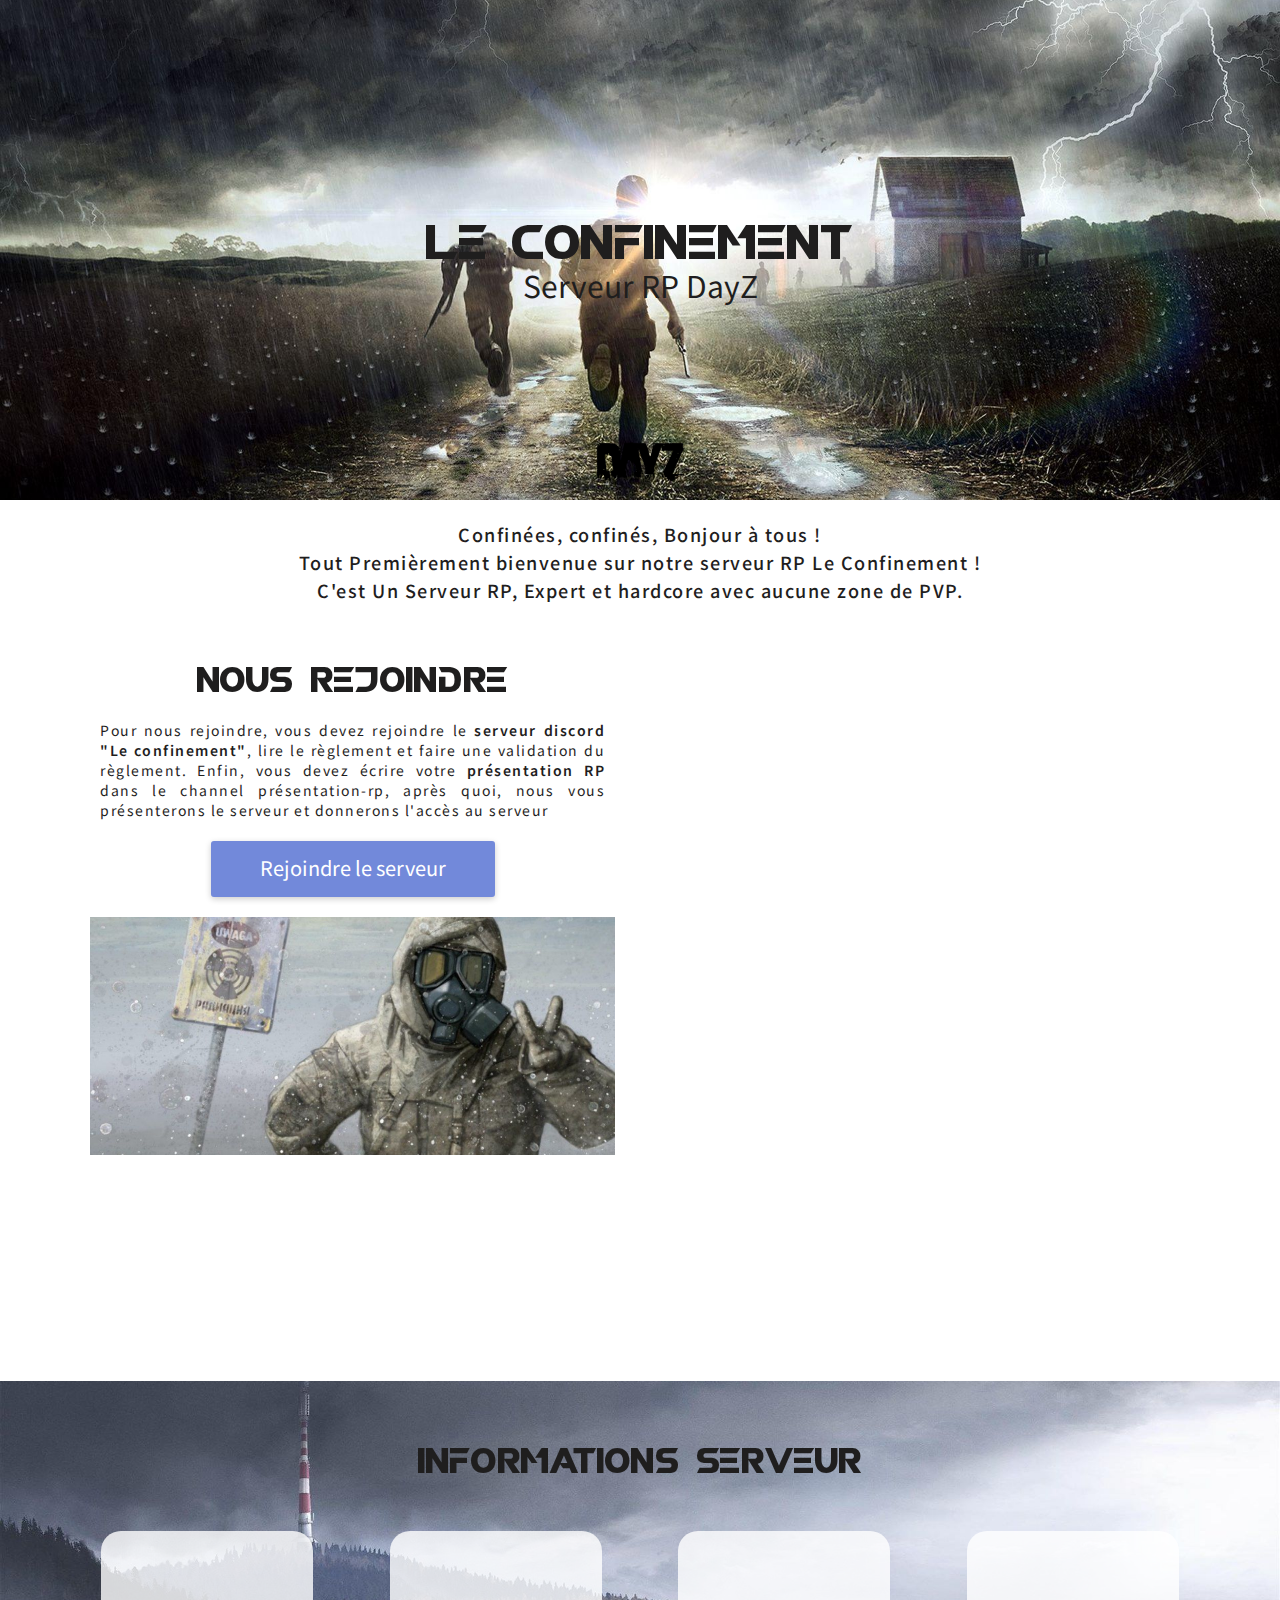
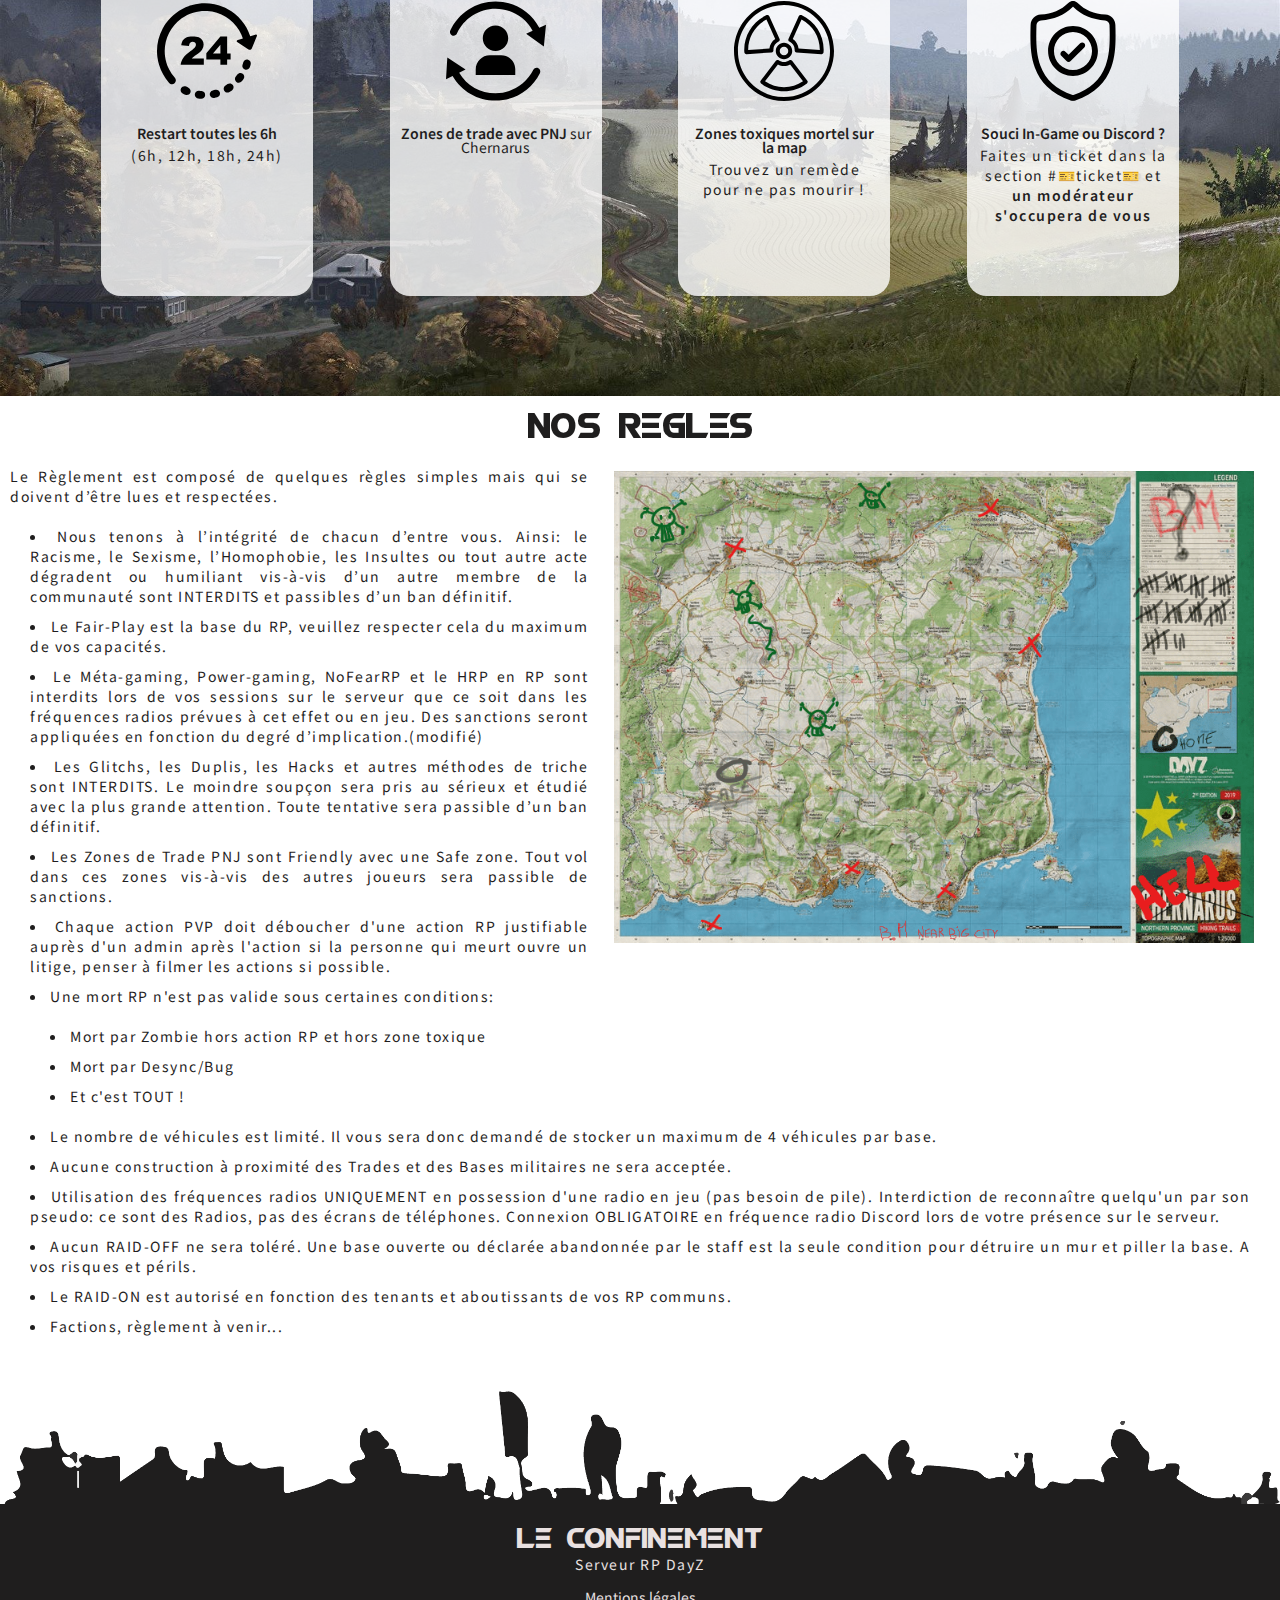
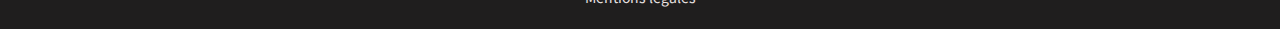
<file: index.html>
<!DOCTYPE html>
<html lang="fr">
<head>
    <meta charset="UTF-8">
    <meta name="viewport" content="width=device-width, initial-scale=1.0">
    <meta description="Bienvenue sur le confinement ! Ce serveur DayZ RP est hardcore avec aucune zone de PVP.">
    <link rel="stylesheet" href="./css/reset.css">
    <link rel="stylesheet" href="./css/style.css">
    <link rel="preconnect" href="https://fonts.gstatic.com">
    <link href="https://fonts.googleapis.com/css2?family=Noto+Sans+JP:wght@100;300;400;500;700;900&display=swap" rel="stylesheet"> 
    <title>Le confinement - Serveur RP DayZ</title>
</head>
<body>
    <header>
        <h1>Le confinement</h1>
        <h2>Serveur RP DayZ</h2>
        <img src="./img/DayZ_Logo.png" alt="">
    </header>
    <section class="presentation">
        <div class="presentation__intro">
            <p>Confinées, confinés, Bonjour à tous !</p>
            <p>Tout Premièrement bienvenue sur notre serveur RP Le Confinement ! </p>
            <p>C'est Un Serveur RP, Expert et hardcore avec aucune zone de PVP.</p>
        </div>
        <div class="presentation__join">
            <h2>Nous rejoindre</h2>
            <p>Pour nous rejoindre, vous devez rejoindre le <strong>serveur discord "Le confinement"</strong>, lire le règlement et faire une validation du règlement. Enfin, vous devez écrire votre <strong>présentation RP</strong> dans le channel présentation-rp, après quoi, nous vous présenterons le serveur et donnerons l'accès au serveur</p>
            <a class="presentation__button" href="https://discord.gg/dcrGz8GUqh">Rejoindre le serveur</a>
            <img class="presentation__img" src="./img/peace.jpg" alt="">
        </div>
        <div class="presentation__discord">
            <iframe src="https://discord.com/widget?id=793442986280615947&theme=dark" width="350" height="500" allowtransparency="true" frameborder="0" sandbox="allow-popups allow-popups-to-escape-sandbox allow-same-origin allow-scripts"></iframe>
        </div>
    </section>
    <section class="info">
        <h2>Informations serveur</h2>
        <div class="info__content">
            <figure>
                <img src="./img/24-hour-service.svg" alt="horloge">
                <figcaption><strong>Restart toutes les 6h</strong><p>(6h, 12h, 18h, 24h)</p></figcaption>
            </figure>
            <figure>
                <img src="./img/refresh-user-sign.svg" alt="trade icon">
                <figcaption><strong>Zones de trade avec PNJ</strong> sur Chernarus</figcaption>
            </figure>
            <figure>
                <img src="./img/radiation.svg" alt="toxic icon">
                <figcaption><strong>Zones toxiques mortel sur la map</strong><p>Trouvez un remède pour ne pas mourir !</p></figcaption>
            </figure>
            <figure>
                <img src="./img/shield.svg" alt="safety icon">
                <figcaption><strong>Souci In-Game ou Discord ?</strong><p>Faites un ticket dans la section #🎫ticket🎫 et <strong>un modérateur s'occupera de vous</strong></p></figcaption>
            </figure>
        </div>
    </section>
    <section class="regles">
        <h2>Nos regles</h2>
        <img class="regles__img" src="./img/map_site.png" alt="carte DayZ serveur le confinement">
        <div class="regles__text">
            <p>Le Règlement est composé de quelques règles simples mais qui se doivent d’être lues et respectées.</p>
            <ul class="regles__list">
                <li>Nous tenons à l’intégrité de chacun d’entre vous. Ainsi: le Racisme, le Sexisme, l’Homophobie, les Insultes ou tout autre acte dégradent ou humiliant vis-à-vis d’un autre membre de la communauté sont INTERDITS et passibles d’un ban définitif.</li>
                <li>Le Fair-Play est la base du RP, veuillez respecter cela du maximum de vos capacités.</li>
                <li>Le Méta-gaming, Power-gaming, NoFearRP et le HRP en RP sont interdits lors de vos sessions sur le serveur que ce soit dans les fréquences radios prévues à cet effet ou en jeu. Des sanctions seront appliquées en fonction du degré d’implication.(modifié)</li>
                <li>Les Glitchs, les Duplis, les Hacks et autres méthodes de triche sont INTERDITS. Le moindre soupçon sera pris au sérieux et étudié avec la plus grande attention. Toute tentative sera passible d’un ban définitif.</li>
                <li>Les Zones de Trade PNJ sont Friendly avec une Safe zone. Tout vol dans ces zones vis-à-vis des autres joueurs sera passible de sanctions.</li>
                <li>Chaque action PVP doit déboucher d'une action RP justifiable auprès d'un admin après l'action si la personne qui meurt ouvre un litige, penser à filmer les actions si possible.</li>
                <li>Une mort RP n'est pas valide sous certaines conditions:
                    <ul class="regles__list--2">
                        <li>Mort par Zombie hors action RP et hors zone toxique</li>
                        <li>Mort par Desync/Bug</li>
                        <li>Et c'est TOUT !</li>
                    </ul>
                </li>
                <li>Le nombre de véhicules est limité. Il vous sera donc demandé de stocker un maximum de 4 véhicules par base.</li>
                <li>Aucune construction à proximité des Trades et des Bases militaires ne sera acceptée.</li>
                <li>Utilisation des fréquences radios UNIQUEMENT en possession d'une radio en jeu (pas besoin de pile). Interdiction de reconnaître quelqu'un par son pseudo: ce sont des Radios, pas des écrans de téléphones. Connexion OBLIGATOIRE en fréquence radio Discord lors de votre présence sur le serveur.</li>
                <li>Aucun RAID-OFF ne sera toléré. Une base ouverte ou déclarée abandonnée par le staff est la seule condition pour détruire un mur et piller la base. A vos risques et périls.</li>
                <li>Le RAID-ON est autorisé en fonction des tenants et aboutissants de vos RP communs.</li>
                <li>Factions, règlement à venir...</li>
            </ul>
        </div>
    </section>
    <footer>
        <img src="./img/footer.png" alt="">
        <h3>Le confinement</h3>
        <p>Serveur RP DayZ</p>
        <a href="./legacynotices.html">Mentions légales</a>
    </footer>
</body>
</html>
</file>
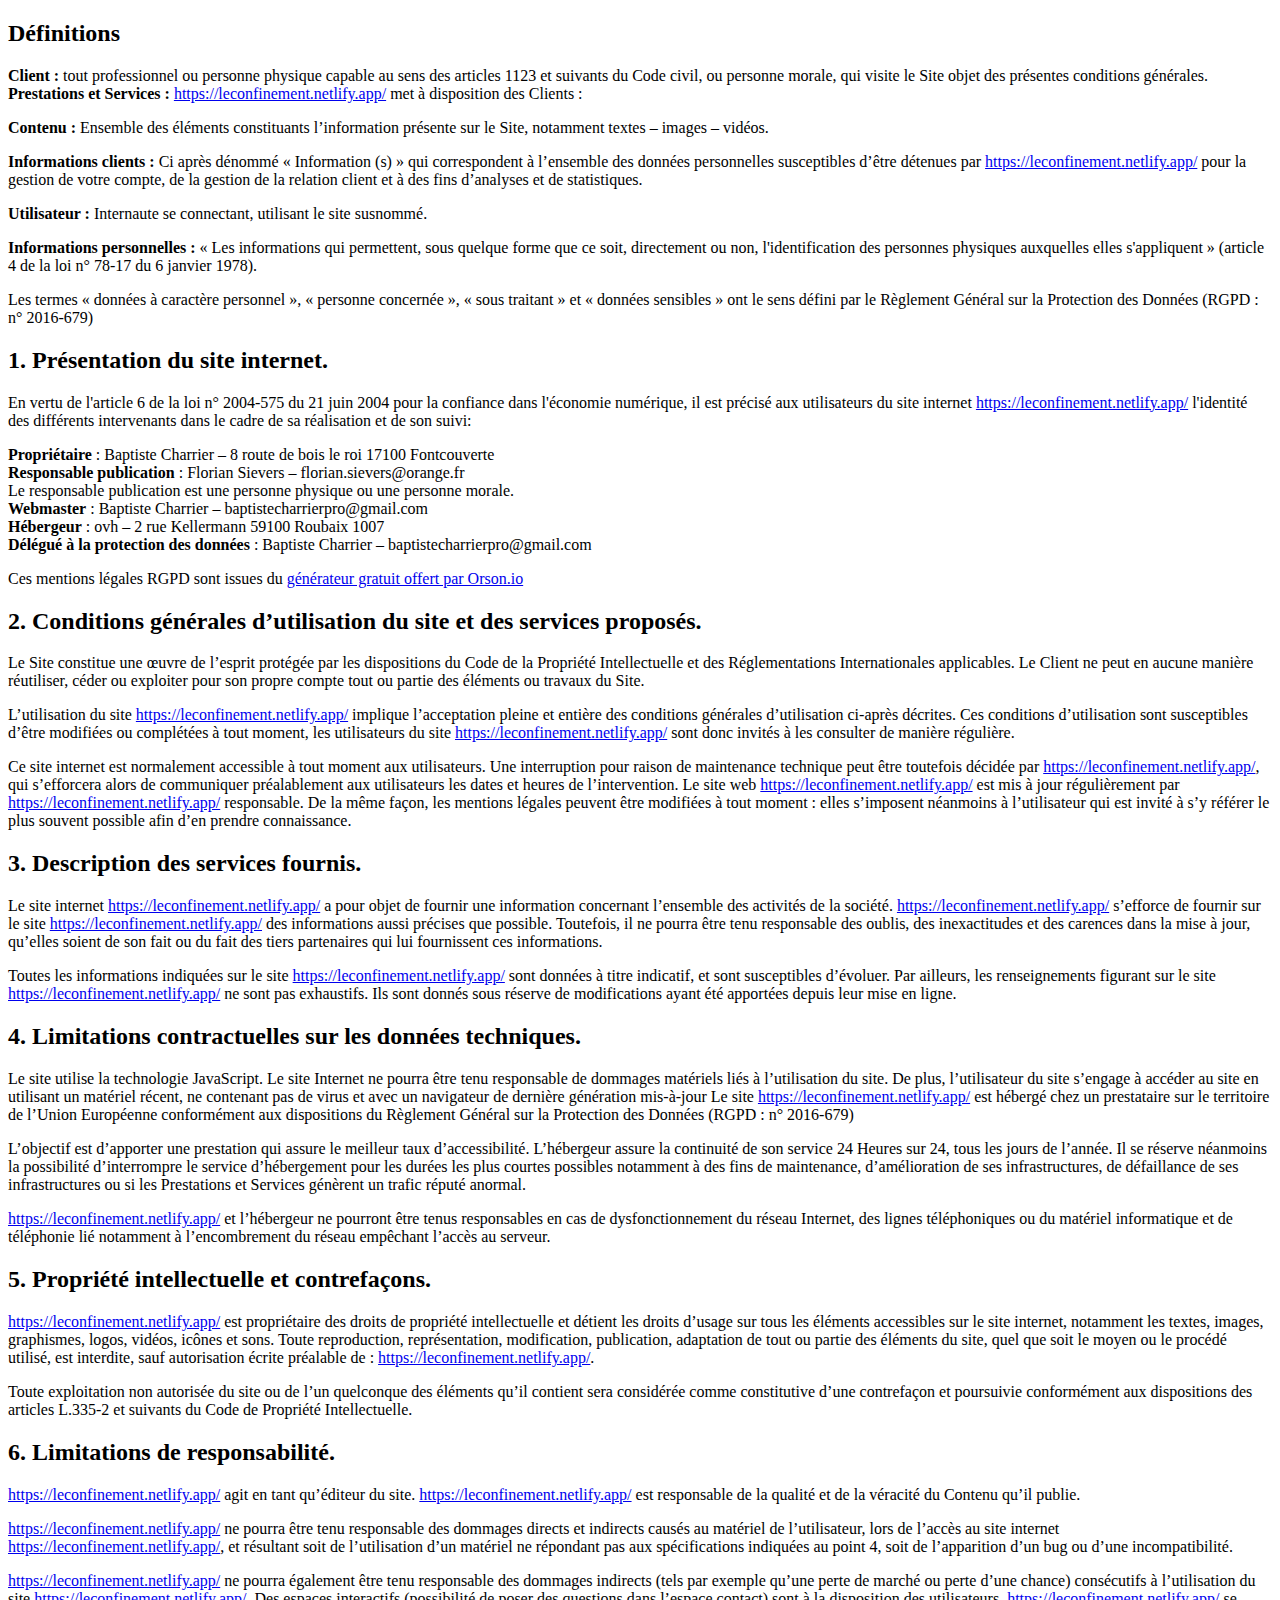
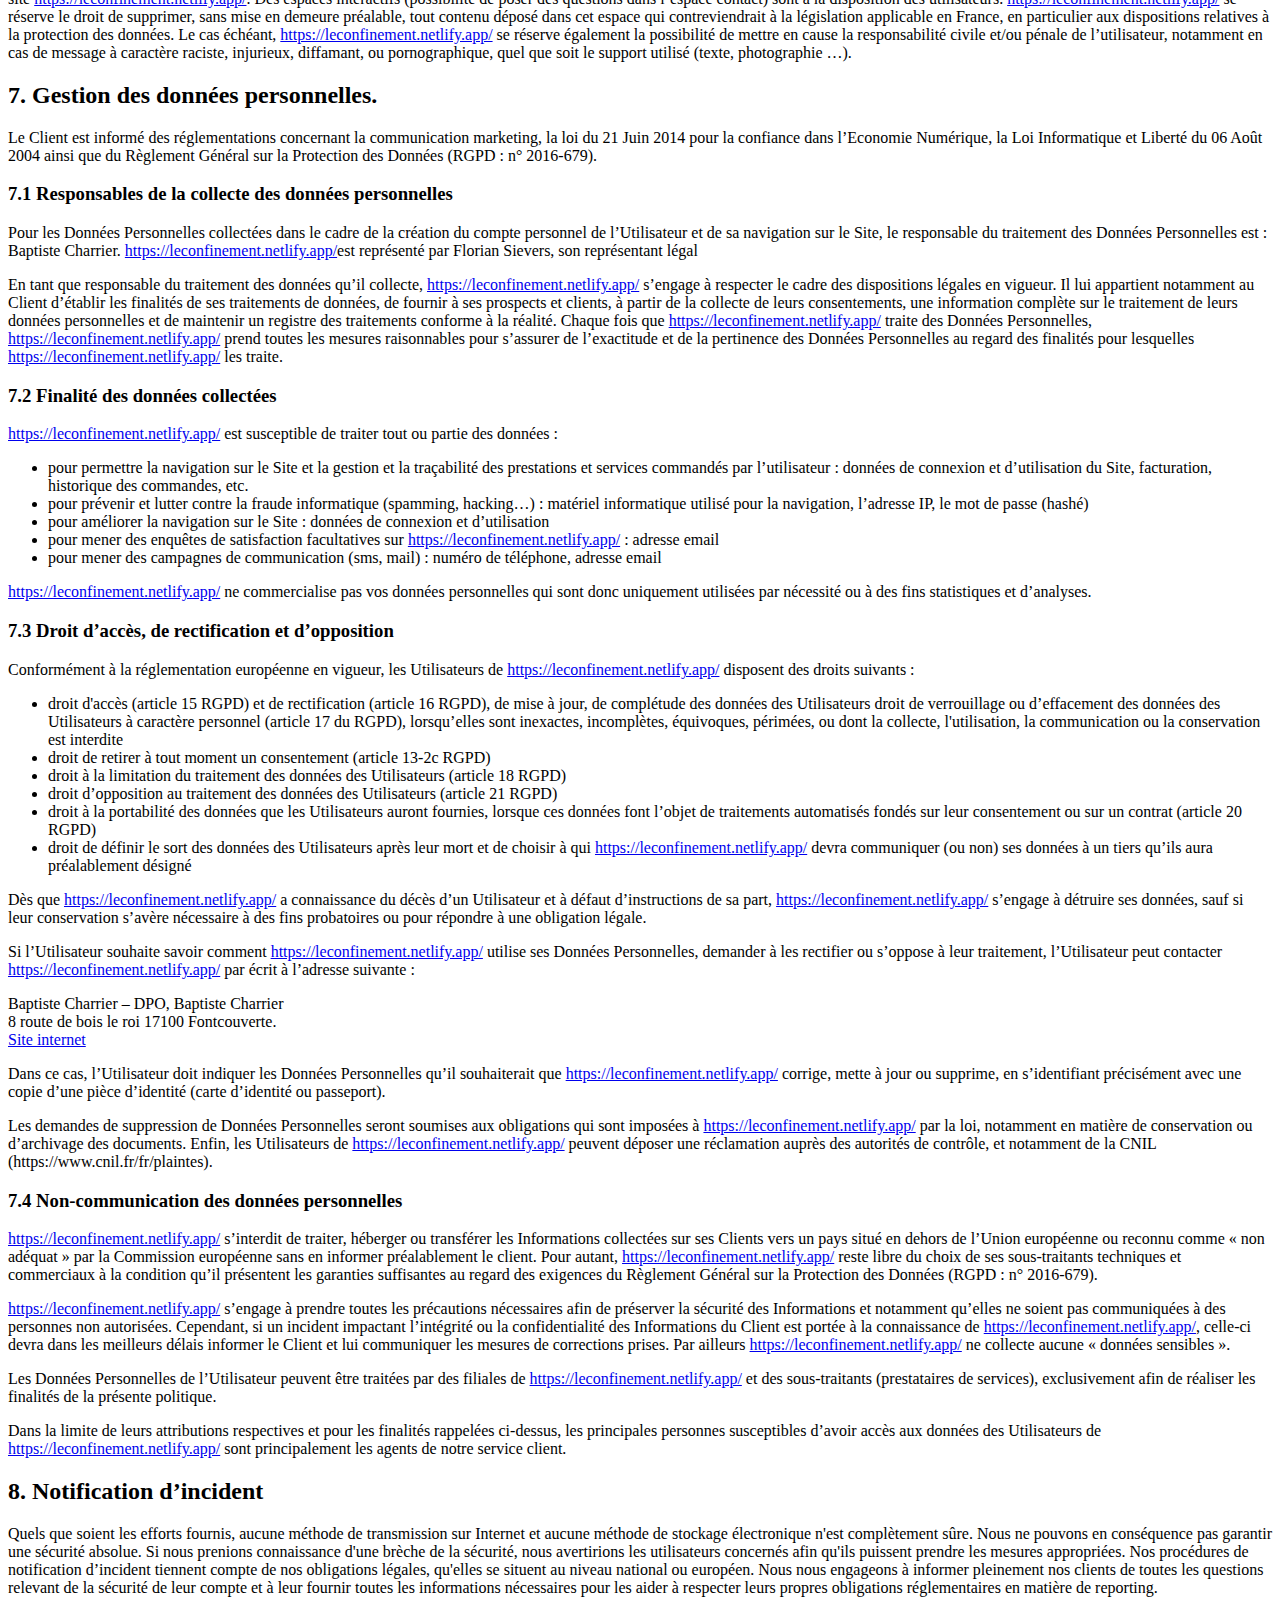
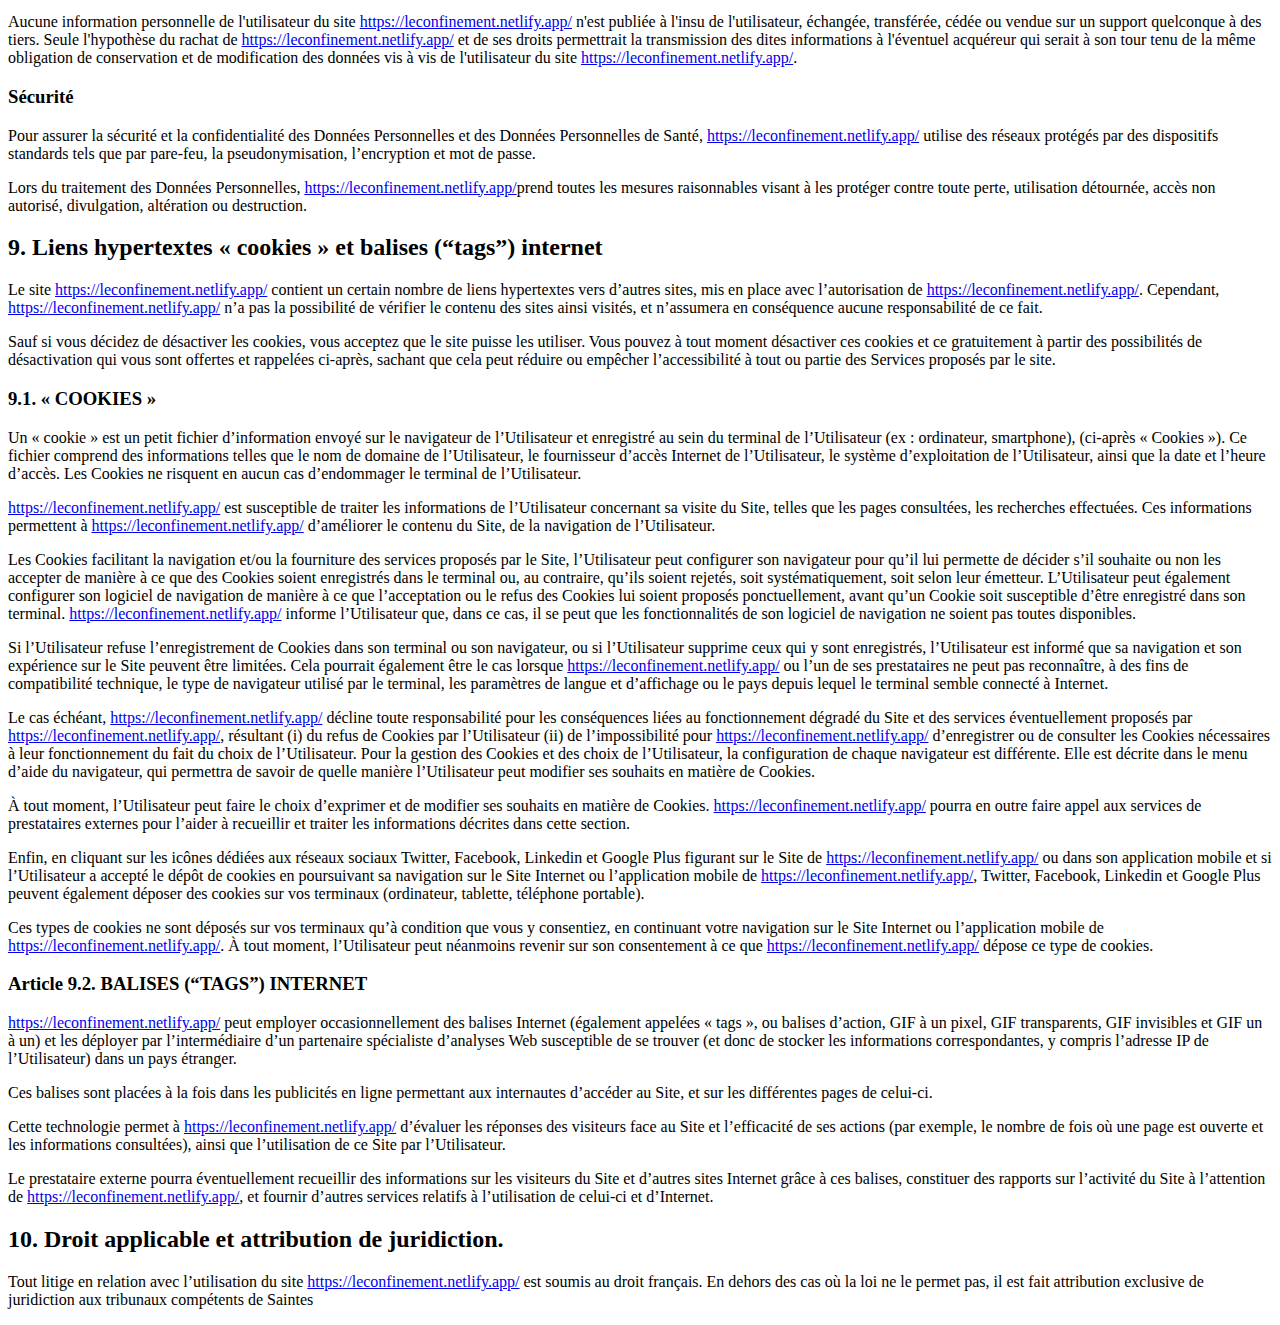
<file: legacynotices.html>
<!DOCTYPE html>
<html lang="fr">
<head>
    <meta charset="UTF-8">
    <meta name="viewport" content="width=device-width, initial-scale=1.0">
    <title>Le confinement - Serveur RP DayZ Mentions légales</title>
</head>
<body>
       
    <h2>Définitions</h2>
    <p><b>Client :</b> tout professionnel ou personne physique capable au sens des articles 1123 et suivants du Code civil, ou personne morale, qui visite le Site objet des présentes conditions générales.<br>
    <b>Prestations et Services :</b> <a href="https://leconfinement.netlify.app/">https://leconfinement.netlify.app/</a> met à disposition des Clients :</p>

    <p><b>Contenu :</b> Ensemble des éléments constituants l’information présente sur le Site, notamment textes – images – vidéos.</p>

    <p><b>Informations clients :</b> Ci après dénommé « Information (s) » qui correspondent à l’ensemble des données personnelles susceptibles d’être détenues par <a href="https://leconfinement.netlify.app/">https://leconfinement.netlify.app/</a> pour la gestion de votre compte, de la gestion de la relation client et à des fins d’analyses et de statistiques.</p>


    <p><b>Utilisateur :</b> Internaute se connectant, utilisant le site susnommé.</p>
    <p><b>Informations personnelles :</b> « Les informations qui permettent, sous quelque forme que ce soit, directement ou non, l'identification des personnes physiques auxquelles elles s'appliquent » (article 4 de la loi n° 78-17 du 6 janvier 1978).</p>
    <p>Les termes « données à caractère personnel », « personne concernée », « sous traitant » et « données sensibles » ont le sens défini par le Règlement Général sur la Protection des Données (RGPD : n° 2016-679)</p>

    <h2>1. Présentation du site internet.</h2>
    <p>En vertu de l'article 6 de la loi n° 2004-575 du 21 juin 2004 pour la confiance dans l'économie numérique, il est précisé aux utilisateurs du site internet <a href="https://leconfinement.netlify.app/">https://leconfinement.netlify.app/</a> l'identité des différents intervenants dans le cadre de sa réalisation et de son suivi:
    </p><p><strong>Propriétaire</strong> :   Baptiste Charrier   – 8 route de bois le roi 17100 Fontcouverte<br>
                  
    <strong>Responsable publication</strong> : Florian Sievers – florian.sievers@orange.fr<br>
    Le responsable publication est une personne physique ou une personne morale.<br>
    <strong>Webmaster</strong> : Baptiste Charrier – baptistecharrierpro@gmail.com<br>
    <strong>Hébergeur</strong> : ovh – 2 rue Kellermann 59100 Roubaix 1007<br>
    <strong>Délégué à la protection des données</strong> : Baptiste Charrier – baptistecharrierpro@gmail.com<br>
    </p>

    <div ng-bind-html="linkHTML"><p>Ces mentions légales RGPD sont issues du <a href="https://fr.orson.io/1371/generateur-mentions-legales" title="générateur gratuit offert par Orson.io">générateur gratuit offert par Orson.io</a></p></div>



    <h2>2. Conditions générales d’utilisation du site et des services proposés.</h2>

    <p>Le Site constitue une œuvre de l’esprit protégée par les dispositions du Code de la Propriété Intellectuelle et des Réglementations Internationales applicables. 
    Le Client ne peut en aucune manière réutiliser, céder ou exploiter pour son propre compte tout ou partie des éléments ou travaux du Site.</p>

    <p>L’utilisation du site <a href="https://leconfinement.netlify.app/">https://leconfinement.netlify.app/</a> implique l’acceptation pleine et entière des conditions générales d’utilisation ci-après décrites. Ces conditions d’utilisation sont susceptibles d’être modifiées ou complétées à tout moment, les utilisateurs du site <a href="https://leconfinement.netlify.app/">https://leconfinement.netlify.app/</a> sont donc invités à les consulter de manière régulière.</p>

    <p>Ce site internet est normalement accessible à tout moment aux utilisateurs. Une interruption pour raison de maintenance technique peut être toutefois décidée par <a href="https://leconfinement.netlify.app/">https://leconfinement.netlify.app/</a>, qui s’efforcera alors de communiquer préalablement aux utilisateurs les dates et heures de l’intervention.
    Le site web <a href="https://leconfinement.netlify.app/">https://leconfinement.netlify.app/</a> est mis à jour régulièrement par <a href="https://leconfinement.netlify.app/">https://leconfinement.netlify.app/</a> responsable. De la même façon, les mentions légales peuvent être modifiées à tout moment : elles s’imposent néanmoins à l’utilisateur qui est invité à s’y référer le plus souvent possible afin d’en prendre connaissance.</p>

    <h2>3. Description des services fournis.</h2>

    <p>Le site internet <a href="https://leconfinement.netlify.app/">https://leconfinement.netlify.app/</a> a pour objet de fournir une information concernant l’ensemble des activités de la société.
    <a href="https://leconfinement.netlify.app/">https://leconfinement.netlify.app/</a> s’efforce de fournir sur le site <a href="https://leconfinement.netlify.app/">https://leconfinement.netlify.app/</a> des informations aussi précises que possible. Toutefois, il ne pourra être tenu responsable des oublis, des inexactitudes et des carences dans la mise à jour, qu’elles soient de son fait ou du fait des tiers partenaires qui lui fournissent ces informations.</p>

    <p>Toutes les informations indiquées sur le site <a href="https://leconfinement.netlify.app/">https://leconfinement.netlify.app/</a> sont données à titre indicatif, et sont susceptibles d’évoluer. Par ailleurs, les renseignements figurant sur le site <a href="https://leconfinement.netlify.app/">https://leconfinement.netlify.app/</a> ne sont pas exhaustifs. Ils sont donnés sous réserve de modifications ayant été apportées depuis leur mise en ligne.</p>

    <h2>4. Limitations contractuelles sur les données techniques.</h2>

    <p>Le site utilise la technologie JavaScript.

    Le site Internet ne pourra être tenu responsable de dommages matériels liés à l’utilisation du site. De plus, l’utilisateur du site s’engage à accéder au site en utilisant un matériel récent, ne contenant pas de virus et avec un navigateur de dernière génération mis-à-jour
    Le site <a href="https://leconfinement.netlify.app/">https://leconfinement.netlify.app/</a> est hébergé chez un prestataire sur le territoire de l’Union Européenne conformément aux dispositions du Règlement Général sur la Protection des Données (RGPD : n° 2016-679)</p>

    <p>L’objectif est d’apporter une prestation qui assure le meilleur taux d’accessibilité. L’hébergeur assure la continuité de son service 24 Heures sur 24, tous les jours de l’année. Il se réserve néanmoins la possibilité d’interrompre le service d’hébergement pour les durées les plus courtes possibles notamment à des fins de maintenance, d’amélioration de ses infrastructures, de défaillance de ses infrastructures ou si les Prestations et Services génèrent un trafic réputé anormal.</p>

    <p><a href="https://leconfinement.netlify.app/">https://leconfinement.netlify.app/</a> et l’hébergeur ne pourront être tenus responsables en cas de dysfonctionnement du réseau Internet, des lignes téléphoniques ou du matériel informatique et de téléphonie lié notamment à l’encombrement du réseau empêchant l’accès au serveur.</p>

    <h2>5. Propriété intellectuelle et contrefaçons.</h2>

    <p><a href="https://leconfinement.netlify.app/">https://leconfinement.netlify.app/</a> est propriétaire des droits de propriété intellectuelle et détient les droits d’usage sur tous les éléments accessibles sur le site internet, notamment les textes, images, graphismes, logos, vidéos, icônes et sons.
    Toute reproduction, représentation, modification, publication, adaptation de tout ou partie des éléments du site, quel que soit le moyen ou le procédé utilisé, est interdite, sauf autorisation écrite préalable de : <a href="https://leconfinement.netlify.app/">https://leconfinement.netlify.app/</a>.</p>

    <p>Toute exploitation non autorisée du site ou de l’un quelconque des éléments qu’il contient sera considérée comme constitutive d’une contrefaçon et poursuivie conformément aux dispositions des articles L.335-2 et suivants du Code de Propriété Intellectuelle.</p>

    <h2>6. Limitations de responsabilité.</h2>

    <p><a href="https://leconfinement.netlify.app/">https://leconfinement.netlify.app/</a> agit en tant qu’éditeur du site. <a href="https://leconfinement.netlify.app/">https://leconfinement.netlify.app/</a>  est responsable de la qualité et de la véracité du Contenu qu’il publie. </p>

    <p><a href="https://leconfinement.netlify.app/">https://leconfinement.netlify.app/</a> ne pourra être tenu responsable des dommages directs et indirects causés au matériel de l’utilisateur, lors de l’accès au site internet <a href="https://leconfinement.netlify.app/">https://leconfinement.netlify.app/</a>, et résultant soit de l’utilisation d’un matériel ne répondant pas aux spécifications indiquées au point 4, soit de l’apparition d’un bug ou d’une incompatibilité.</p>

    <p><a href="https://leconfinement.netlify.app/">https://leconfinement.netlify.app/</a> ne pourra également être tenu responsable des dommages indirects (tels par exemple qu’une perte de marché ou perte d’une chance) consécutifs à l’utilisation du site <a href="https://leconfinement.netlify.app/">https://leconfinement.netlify.app/</a>.
    Des espaces interactifs (possibilité de poser des questions dans l’espace contact) sont à la disposition des utilisateurs. <a href="https://leconfinement.netlify.app/">https://leconfinement.netlify.app/</a> se réserve le droit de supprimer, sans mise en demeure préalable, tout contenu déposé dans cet espace qui contreviendrait à la législation applicable en France, en particulier aux dispositions relatives à la protection des données. Le cas échéant, <a href="https://leconfinement.netlify.app/">https://leconfinement.netlify.app/</a> se réserve également la possibilité de mettre en cause la responsabilité civile et/ou pénale de l’utilisateur, notamment en cas de message à caractère raciste, injurieux, diffamant, ou pornographique, quel que soit le support utilisé (texte, photographie …).</p>

    <h2>7. Gestion des données personnelles.</h2>

    <p>Le Client est informé des réglementations concernant la communication marketing, la loi du 21 Juin 2014 pour la confiance dans l’Economie Numérique, la Loi Informatique et Liberté du 06 Août 2004 ainsi que du Règlement Général sur la Protection des Données (RGPD : n° 2016-679). </p>

    <h3>7.1 Responsables de la collecte des données personnelles</h3>

    <p>Pour les Données Personnelles collectées dans le cadre de la création du compte personnel de l’Utilisateur et de sa navigation sur le Site, le responsable du traitement des Données Personnelles est : Baptiste Charrier. <a href="https://leconfinement.netlify.app/">https://leconfinement.netlify.app/</a>est représenté par Florian Sievers, son représentant légal</p>

    <p>En tant que responsable du traitement des données qu’il collecte, <a href="https://leconfinement.netlify.app/">https://leconfinement.netlify.app/</a> s’engage à respecter le cadre des dispositions légales en vigueur. Il lui appartient notamment au Client d’établir les finalités de ses traitements de données, de fournir à ses prospects et clients, à partir de la collecte de leurs consentements, une information complète sur le traitement de leurs données personnelles et de maintenir un registre des traitements conforme à la réalité.
    Chaque fois que <a href="https://leconfinement.netlify.app/">https://leconfinement.netlify.app/</a> traite des Données Personnelles, <a href="https://leconfinement.netlify.app/">https://leconfinement.netlify.app/</a> prend toutes les mesures raisonnables pour s’assurer de l’exactitude et de la pertinence des Données Personnelles au regard des finalités pour lesquelles <a href="https://leconfinement.netlify.app/">https://leconfinement.netlify.app/</a> les traite.</p>
     
    <h3>7.2 Finalité des données collectées</h3>
     
    <p><a href="https://leconfinement.netlify.app/">https://leconfinement.netlify.app/</a> est susceptible de traiter tout ou partie des données : </p>

    <ul>
      
    <li>pour permettre la navigation sur le Site et la gestion et la traçabilité des prestations et services commandés par l’utilisateur : données de connexion et d’utilisation du Site, facturation, historique des commandes, etc. </li>
     
    <li>pour prévenir et lutter contre la fraude informatique (spamming, hacking…) : matériel informatique utilisé pour la navigation, l’adresse IP, le mot de passe (hashé) </li>
     
    <li>pour améliorer la navigation sur le Site : données de connexion et d’utilisation </li>
     
    <li>pour mener des enquêtes de satisfaction facultatives sur <a href="https://leconfinement.netlify.app/">https://leconfinement.netlify.app/</a> : adresse email </li>
    <li>pour mener des campagnes de communication (sms, mail) : numéro de téléphone, adresse email</li>


    </ul>

    <p><a href="https://leconfinement.netlify.app/">https://leconfinement.netlify.app/</a> ne commercialise pas vos données personnelles qui sont donc uniquement utilisées par nécessité ou à des fins statistiques et d’analyses.</p>
     
    <h3>7.3 Droit d’accès, de rectification et d’opposition</h3>
     
    <p>
    Conformément à la réglementation européenne en vigueur, les Utilisateurs de <a href="https://leconfinement.netlify.app/">https://leconfinement.netlify.app/</a> disposent des droits suivants : </p>
     <ul>

    <li>droit d'accès (article 15 RGPD) et de rectification (article 16 RGPD), de mise à jour, de complétude des données des Utilisateurs droit de verrouillage ou d’effacement des données des Utilisateurs à caractère personnel (article 17 du RGPD), lorsqu’elles sont inexactes, incomplètes, équivoques, périmées, ou dont la collecte, l'utilisation, la communication ou la conservation est interdite </li>
     
    <li>droit de retirer à tout moment un consentement (article 13-2c RGPD) </li>
     
    <li>droit à la limitation du traitement des données des Utilisateurs (article 18 RGPD) </li>
     
    <li>droit d’opposition au traitement des données des Utilisateurs (article 21 RGPD) </li>
     
    <li>droit à la portabilité des données que les Utilisateurs auront fournies, lorsque ces données font l’objet de traitements automatisés fondés sur leur consentement ou sur un contrat (article 20 RGPD) </li>
     
    <li>droit de définir le sort des données des Utilisateurs après leur mort et de choisir à qui <a href="https://leconfinement.netlify.app/">https://leconfinement.netlify.app/</a> devra communiquer (ou non) ses données à un tiers qu’ils aura préalablement désigné</li>
     </ul>

    <p>Dès que <a href="https://leconfinement.netlify.app/">https://leconfinement.netlify.app/</a> a connaissance du décès d’un Utilisateur et à défaut d’instructions de sa part, <a href="https://leconfinement.netlify.app/">https://leconfinement.netlify.app/</a> s’engage à détruire ses données, sauf si leur conservation s’avère nécessaire à des fins probatoires ou pour répondre à une obligation légale.</p>
     
    <p>Si l’Utilisateur souhaite savoir comment <a href="https://leconfinement.netlify.app/">https://leconfinement.netlify.app/</a> utilise ses Données Personnelles, demander à les rectifier ou s’oppose à leur traitement, l’Utilisateur peut contacter <a href="https://leconfinement.netlify.app/">https://leconfinement.netlify.app/</a> par écrit à l’adresse suivante : </p>
     
    Baptiste Charrier – DPO, Baptiste Charrier <br>
    8 route de bois le roi 17100 Fontcouverte. <br>
    <a href="https://baptistecharrier.fr/">Site internet</a>
     
    <p>Dans ce cas, l’Utilisateur doit indiquer les Données Personnelles qu’il souhaiterait que <a href="https://leconfinement.netlify.app/">https://leconfinement.netlify.app/</a> corrige, mette à jour ou supprime, en s’identifiant précisément avec une copie d’une pièce d’identité (carte d’identité ou passeport). </p>

    <p>
    Les demandes de suppression de Données Personnelles seront soumises aux obligations qui sont imposées à <a href="https://leconfinement.netlify.app/">https://leconfinement.netlify.app/</a> par la loi, notamment en matière de conservation ou d’archivage des documents. Enfin, les Utilisateurs de <a href="https://leconfinement.netlify.app/">https://leconfinement.netlify.app/</a> peuvent déposer une réclamation auprès des autorités de contrôle, et notamment de la CNIL (https://www.cnil.fr/fr/plaintes).</p>
     
    <h3>7.4 Non-communication des données personnelles</h3>

    <p>
    <a href="https://leconfinement.netlify.app/">https://leconfinement.netlify.app/</a> s’interdit de traiter, héberger ou transférer les Informations collectées sur ses Clients vers un pays situé en dehors de l’Union européenne ou reconnu comme « non adéquat » par la Commission européenne sans en informer préalablement le client. Pour autant, <a href="https://leconfinement.netlify.app/">https://leconfinement.netlify.app/</a> reste libre du choix de ses sous-traitants techniques et commerciaux à la condition qu’il présentent les garanties suffisantes au regard des exigences du Règlement Général sur la Protection des Données (RGPD : n° 2016-679).</p>

    <p>
    <a href="https://leconfinement.netlify.app/">https://leconfinement.netlify.app/</a> s’engage à prendre toutes les précautions nécessaires afin de préserver la sécurité des Informations et notamment qu’elles ne soient pas communiquées à des personnes non autorisées. Cependant, si un incident impactant l’intégrité ou la confidentialité des Informations du Client est portée à la connaissance de <a href="https://leconfinement.netlify.app/">https://leconfinement.netlify.app/</a>, celle-ci devra dans les meilleurs délais informer le Client et lui communiquer les mesures de corrections prises. Par ailleurs <a href="https://leconfinement.netlify.app/">https://leconfinement.netlify.app/</a> ne collecte aucune « données sensibles ».</p>

    <p>
    Les Données Personnelles de l’Utilisateur peuvent être traitées par des filiales de <a href="https://leconfinement.netlify.app/">https://leconfinement.netlify.app/</a> et des sous-traitants (prestataires de services), exclusivement afin de réaliser les finalités de la présente politique.</p>
    <p>
    Dans la limite de leurs attributions respectives et pour les finalités rappelées ci-dessus, les principales personnes susceptibles d’avoir accès aux données des Utilisateurs de <a href="https://leconfinement.netlify.app/">https://leconfinement.netlify.app/</a> sont principalement les agents de notre service client.</p>
    
    <div ng-bind-html="rgpdHTML"></div>


    <h2>8. Notification d’incident</h2>
    <p>
    Quels que soient les efforts fournis, aucune méthode de transmission sur Internet et aucune méthode de stockage électronique n'est complètement sûre. Nous ne pouvons en conséquence pas garantir une sécurité absolue. 
    Si nous prenions connaissance d'une brèche de la sécurité, nous avertirions les utilisateurs concernés afin qu'ils puissent prendre les mesures appropriées. Nos procédures de notification d’incident tiennent compte de nos obligations légales, qu'elles se situent au niveau national ou européen. Nous nous engageons à informer pleinement nos clients de toutes les questions relevant de la sécurité de leur compte et à leur fournir toutes les informations nécessaires pour les aider à respecter leurs propres obligations réglementaires en matière de reporting.</p>
    <p>
    Aucune information personnelle de l'utilisateur du site <a href="https://leconfinement.netlify.app/">https://leconfinement.netlify.app/</a> n'est publiée à l'insu de l'utilisateur, échangée, transférée, cédée ou vendue sur un support quelconque à des tiers. Seule l'hypothèse du rachat de <a href="https://leconfinement.netlify.app/">https://leconfinement.netlify.app/</a> et de ses droits permettrait la transmission des dites informations à l'éventuel acquéreur qui serait à son tour tenu de la même obligation de conservation et de modification des données vis à vis de l'utilisateur du site <a href="https://leconfinement.netlify.app/">https://leconfinement.netlify.app/</a>.</p>

    <h3>Sécurité</h3>

    <p>
    Pour assurer la sécurité et la confidentialité des Données Personnelles et des Données Personnelles de Santé, <a href="https://leconfinement.netlify.app/">https://leconfinement.netlify.app/</a> utilise des réseaux protégés par des dispositifs standards tels que par pare-feu, la pseudonymisation, l’encryption et mot de passe. </p>
     
    <p>
    Lors du traitement des Données Personnelles, <a href="https://leconfinement.netlify.app/">https://leconfinement.netlify.app/</a>prend toutes les mesures raisonnables visant à les protéger contre toute perte, utilisation détournée, accès non autorisé, divulgation, altération ou destruction.</p>
     
    <h2>9. Liens hypertextes « cookies » et balises (“tags”) internet</h2>
    <p>
    Le site <a href="https://leconfinement.netlify.app/">https://leconfinement.netlify.app/</a> contient un certain nombre de liens hypertextes vers d’autres sites, mis en place avec l’autorisation de <a href="https://leconfinement.netlify.app/">https://leconfinement.netlify.app/</a>. Cependant, <a href="https://leconfinement.netlify.app/">https://leconfinement.netlify.app/</a> n’a pas la possibilité de vérifier le contenu des sites ainsi visités, et n’assumera en conséquence aucune responsabilité de ce fait.</p>
    Sauf si vous décidez de désactiver les cookies, vous acceptez que le site puisse les utiliser. Vous pouvez à tout moment désactiver ces cookies et ce gratuitement à partir des possibilités de désactivation qui vous sont offertes et rappelées ci-après, sachant que cela peut réduire ou empêcher l’accessibilité à tout ou partie des Services proposés par le site.
    <p></p>

    <h3>9.1. « COOKIES »</h3>
     <p>
    Un « cookie » est un petit fichier d’information envoyé sur le navigateur de l’Utilisateur et enregistré au sein du terminal de l’Utilisateur (ex : ordinateur, smartphone), (ci-après « Cookies »). Ce fichier comprend des informations telles que le nom de domaine de l’Utilisateur, le fournisseur d’accès Internet de l’Utilisateur, le système d’exploitation de l’Utilisateur, ainsi que la date et l’heure d’accès. Les Cookies ne risquent en aucun cas d’endommager le terminal de l’Utilisateur.</p>
     <p>
    <a href="https://leconfinement.netlify.app/">https://leconfinement.netlify.app/</a> est susceptible de traiter les informations de l’Utilisateur concernant sa visite du Site, telles que les pages consultées, les recherches effectuées. Ces informations permettent à <a href="https://leconfinement.netlify.app/">https://leconfinement.netlify.app/</a> d’améliorer le contenu du Site, de la navigation de l’Utilisateur.</p>
     <p>
    Les Cookies facilitant la navigation et/ou la fourniture des services proposés par le Site, l’Utilisateur peut configurer son navigateur pour qu’il lui permette de décider s’il souhaite ou non les accepter de manière à ce que des Cookies soient enregistrés dans le terminal ou, au contraire, qu’ils soient rejetés, soit systématiquement, soit selon leur émetteur. L’Utilisateur peut également configurer son logiciel de navigation de manière à ce que l’acceptation ou le refus des Cookies lui soient proposés ponctuellement, avant qu’un Cookie soit susceptible d’être enregistré dans son terminal. <a href="https://leconfinement.netlify.app/">https://leconfinement.netlify.app/</a> informe l’Utilisateur que, dans ce cas, il se peut que les fonctionnalités de son logiciel de navigation ne soient pas toutes disponibles.</p>
     <p>
    Si l’Utilisateur refuse l’enregistrement de Cookies dans son terminal ou son navigateur, ou si l’Utilisateur supprime ceux qui y sont enregistrés, l’Utilisateur est informé que sa navigation et son expérience sur le Site peuvent être limitées. Cela pourrait également être le cas lorsque <a href="https://leconfinement.netlify.app/">https://leconfinement.netlify.app/</a> ou l’un de ses prestataires ne peut pas reconnaître, à des fins de compatibilité technique, le type de navigateur utilisé par le terminal, les paramètres de langue et d’affichage ou le pays depuis lequel le terminal semble connecté à Internet.</p>
     <p>
    Le cas échéant, <a href="https://leconfinement.netlify.app/">https://leconfinement.netlify.app/</a> décline toute responsabilité pour les conséquences liées au fonctionnement dégradé du Site et des services éventuellement proposés par <a href="https://leconfinement.netlify.app/">https://leconfinement.netlify.app/</a>, résultant (i) du refus de Cookies par l’Utilisateur (ii) de l’impossibilité pour <a href="https://leconfinement.netlify.app/">https://leconfinement.netlify.app/</a> d’enregistrer ou de consulter les Cookies nécessaires à leur fonctionnement du fait du choix de l’Utilisateur. Pour la gestion des Cookies et des choix de l’Utilisateur, la configuration de chaque navigateur est différente. Elle est décrite dans le menu d’aide du navigateur, qui permettra de savoir de quelle manière l’Utilisateur peut modifier ses souhaits en matière de Cookies.</p>
     <p>
    À tout moment, l’Utilisateur peut faire le choix d’exprimer et de modifier ses souhaits en matière de Cookies. <a href="https://leconfinement.netlify.app/">https://leconfinement.netlify.app/</a> pourra en outre faire appel aux services de prestataires externes pour l’aider à recueillir et traiter les informations décrites dans cette section.</p>
     <p>
    Enfin, en cliquant sur les icônes dédiées aux réseaux sociaux Twitter, Facebook, Linkedin et Google Plus figurant sur le Site de <a href="https://leconfinement.netlify.app/">https://leconfinement.netlify.app/</a> ou dans son application mobile et si l’Utilisateur a accepté le dépôt de cookies en poursuivant sa navigation sur le Site Internet ou l’application mobile de <a href="https://leconfinement.netlify.app/">https://leconfinement.netlify.app/</a>, Twitter, Facebook, Linkedin et Google Plus peuvent également déposer des cookies sur vos terminaux (ordinateur, tablette, téléphone portable).</p>
     <p>
    Ces types de cookies ne sont déposés sur vos terminaux qu’à condition que vous y consentiez, en continuant votre navigation sur le Site Internet ou l’application mobile de <a href="https://leconfinement.netlify.app/">https://leconfinement.netlify.app/</a>. À tout moment, l’Utilisateur peut néanmoins revenir sur son consentement à ce que <a href="https://leconfinement.netlify.app/">https://leconfinement.netlify.app/</a> dépose ce type de cookies.</p>
     
    <h3>Article 9.2. BALISES (“TAGS”) INTERNET</h3>
     

    <p>

    <a href="https://leconfinement.netlify.app/">https://leconfinement.netlify.app/</a> peut employer occasionnellement des balises Internet (également appelées « tags », ou balises d’action, GIF à un pixel, GIF transparents, GIF invisibles et GIF un à un) et les déployer par l’intermédiaire d’un partenaire spécialiste d’analyses Web susceptible de se trouver (et donc de stocker les informations correspondantes, y compris l’adresse IP de l’Utilisateur) dans un pays étranger.</p>
     
    <p>
    Ces balises sont placées à la fois dans les publicités en ligne permettant aux internautes d’accéder au Site, et sur les différentes pages de celui-ci. 
     </p>
    <p>
    Cette technologie permet à <a href="https://leconfinement.netlify.app/">https://leconfinement.netlify.app/</a> d’évaluer les réponses des visiteurs face au Site et l’efficacité de ses actions (par exemple, le nombre de fois où une page est ouverte et les informations consultées), ainsi que l’utilisation de ce Site par l’Utilisateur. </p>
     <p>
    Le prestataire externe pourra éventuellement recueillir des informations sur les visiteurs du Site et d’autres sites Internet grâce à ces balises, constituer des rapports sur l’activité du Site à l’attention de <a href="https://leconfinement.netlify.app/">https://leconfinement.netlify.app/</a>, et fournir d’autres services relatifs à l’utilisation de celui-ci et d’Internet.</p>
     <p>
    </p><h2>10. Droit applicable et attribution de juridiction.</h2>  
     <p>
    Tout litige en relation avec l’utilisation du site <a href="https://leconfinement.netlify.app/">https://leconfinement.netlify.app/</a> est soumis au droit français. 
    En dehors des cas où la loi ne le permet pas, il est fait attribution exclusive de juridiction aux tribunaux compétents de Saintes</p>


</body>
</html>
</file>
<file: css/style.css>
/* Général */

@font-face {
    font-family: 'robotech';
    src: url('../font/robotech.ttf') format('truetype');
}

html {
    font-size: 62.5%;
    font-family: 'Noto Sans JP', sans-serif;
    color: #1f1e1e;
    overflow-x: hidden;
}

body {
    font-size: 1.4rem;
}

/* Titres et paragraphes */

h1, h2, h3 {
    font-family: 'robotech';
}

h2 {
    font-size: 4rem;
    text-align: center;
}

p, li {
    font-family: 'Noto Sans JP', sans-serif;
    line-height: 2rem;
    letter-spacing: .15rem;
    margin-bottom: 1px;
    text-align: justify;
}

strong {
    font-weight: 600;
}

a {
    display: block;
    text-decoration: none;
    color: #e9e1e1;
    padding: 15px 0;
}

/* Header */

header {
    height: 500px;
    width: 100%;
    display: flex;
    background-image: url('../img/wallpaper.jpg');
    background-position: center center;
    background-size: cover;
    background-repeat: no-repeat;
    flex-direction: column;
    justify-content: center;
    align-items: center;
    position: relative;
}

header h1 {
    font-size: 5rem;
}

header h2 {
    font-family: 'Noto Sans JP', sans-serif;
    font-size: 2rem;
}

header img {
    width: 100px;
    position: absolute;
    bottom: 10px;
}


/* Section présentation */

.presentation__intro {
    padding: 20px 5px;
}

.presentation__intro p {
    font-weight: 500;
    text-align: center;
    margin: 0 auto;
    max-width: 700px;
}

.presentation__join {
    display: flex;
    flex-direction: column;
    align-items: center;
}

.presentation__join p, .regles__text {
    padding: 20px 10px;
}

.presentation__img {
    width: 100%;
    height: 35%;
    object-fit: cover;
    margin: 20px 0;
}

.presentation__button {
    display: inline-block;
    font-family: 'Noto Sans JP', sans-serif;
    font-weight: 400;
    font-size: 2rem;
    border-radius: 3px;
    cursor: pointer;
    width: 250px;
    box-shadow: 0 2px 6px 0 rgba(0, 0, 0, 0.2);
    background-color: #7289da;
    border: 2px solid #7289da;
    color: #fff;
    text-align: center;
    padding: 15px 15px 17px 15px;
    transition: .2s ease;
}

.presentation__button:hover {
    transform: translateY(1px);
}

.presentation__button:active {
    transform: translateY(2px);
}

.presentation__discord iframe {
    width: 100%;
}

.presentation__discord {
    padding: 0 20px 25px 20px;
}

/* Section Info */

.info {
    padding: 50px 0;
    background-image: url('../img/bg.jpg');
    background-repeat: no-repeat;
    background-position: center center;
    background-size: cover;
}

.info__content {
    display: flex;
    flex-wrap: wrap;
    justify-content: center;
    margin: 20px 0;
} 

.info figure {
    display: flex;
    flex-direction: column;
    justify-content: flex-start;
    align-items: center;
    text-align: center;
    margin: 30px;
    padding: 70px 10px;
    background-color: rgba(255,255,255,0.8);
    border-radius: 20px;
    width: 60%;
    max-width: 300px;
}

.info img {
    width: 100px;
    height: 100px;
}

.info figcaption {
    margin-top: 25px;
}

.info p {
    text-align: center;
    max-width: 340px;
    margin-top: 5px;
}


/* Section règles */

.regles {
    margin: 0 auto;
    max-width: 900px;
    display: flex;
    flex-direction: column;
}

.regles__text {
    order: 1;
}

.regles__list, .regles__list--2 {
    margin: 20px;
    text-align: left;
    list-style: inside;
}

.regles__list li {
    margin-bottom: 10px;
}

.regles img {
    padding: 2%;
    width: 96%;
    object-fit: cover;
    order: 2;
}


/* footer */

footer {
    background-color: #1f1e1e;
    color: #e9e1e1;
    text-align: center;
    padding: 10px;
    position: relative;
    margin-top: 10vw;
}

footer img {
    position: absolute;
    left: 0;
    top: -13vw;
    width: 100vw;
}

footer h3 {
    font-size: 3rem;
}

footer p {
    text-align: center;
}

@media screen and (min-width: 1000px) {

    h1 {
        font-size: 7rem !important;
    }

    header h2 {
        font-size: 3rem !important;
    }

    h2 {
        font-size: 5rem !important;
    }

    h3 {
        font-size: 4rem !important;
    }

    /* Section présentation */

    .presentation {
        display: grid;
        grid-template-columns: repeat(2, 1fr);
        grid-template-rows: 100px 1fr;
        max-width: 1100px;
        margin: 0 auto 50px auto;
        grid-gap: 50px;
    }

    .presentation__intro {
        grid-column: span 2;
        font-size: 1.8rem;
    }
    
    .presentation__intro p {
        line-height: 2.8rem;
    }

    /* Section règles */
    
    .regles {
        max-width: 1500px;
        margin: 0 auto;
        display: block;
    }

    .regles h2 {
        grid-column: span 2;
        order: 0;
    }

    .regles__img {
        float: right;
        width: 50% !important;
    }

}

@media screen and (min-width: 1140px) {
    
    /* Section des infos */

    .info figure {
        width: 15%;
        margin: 30px 3%;
    }
}
</file>
